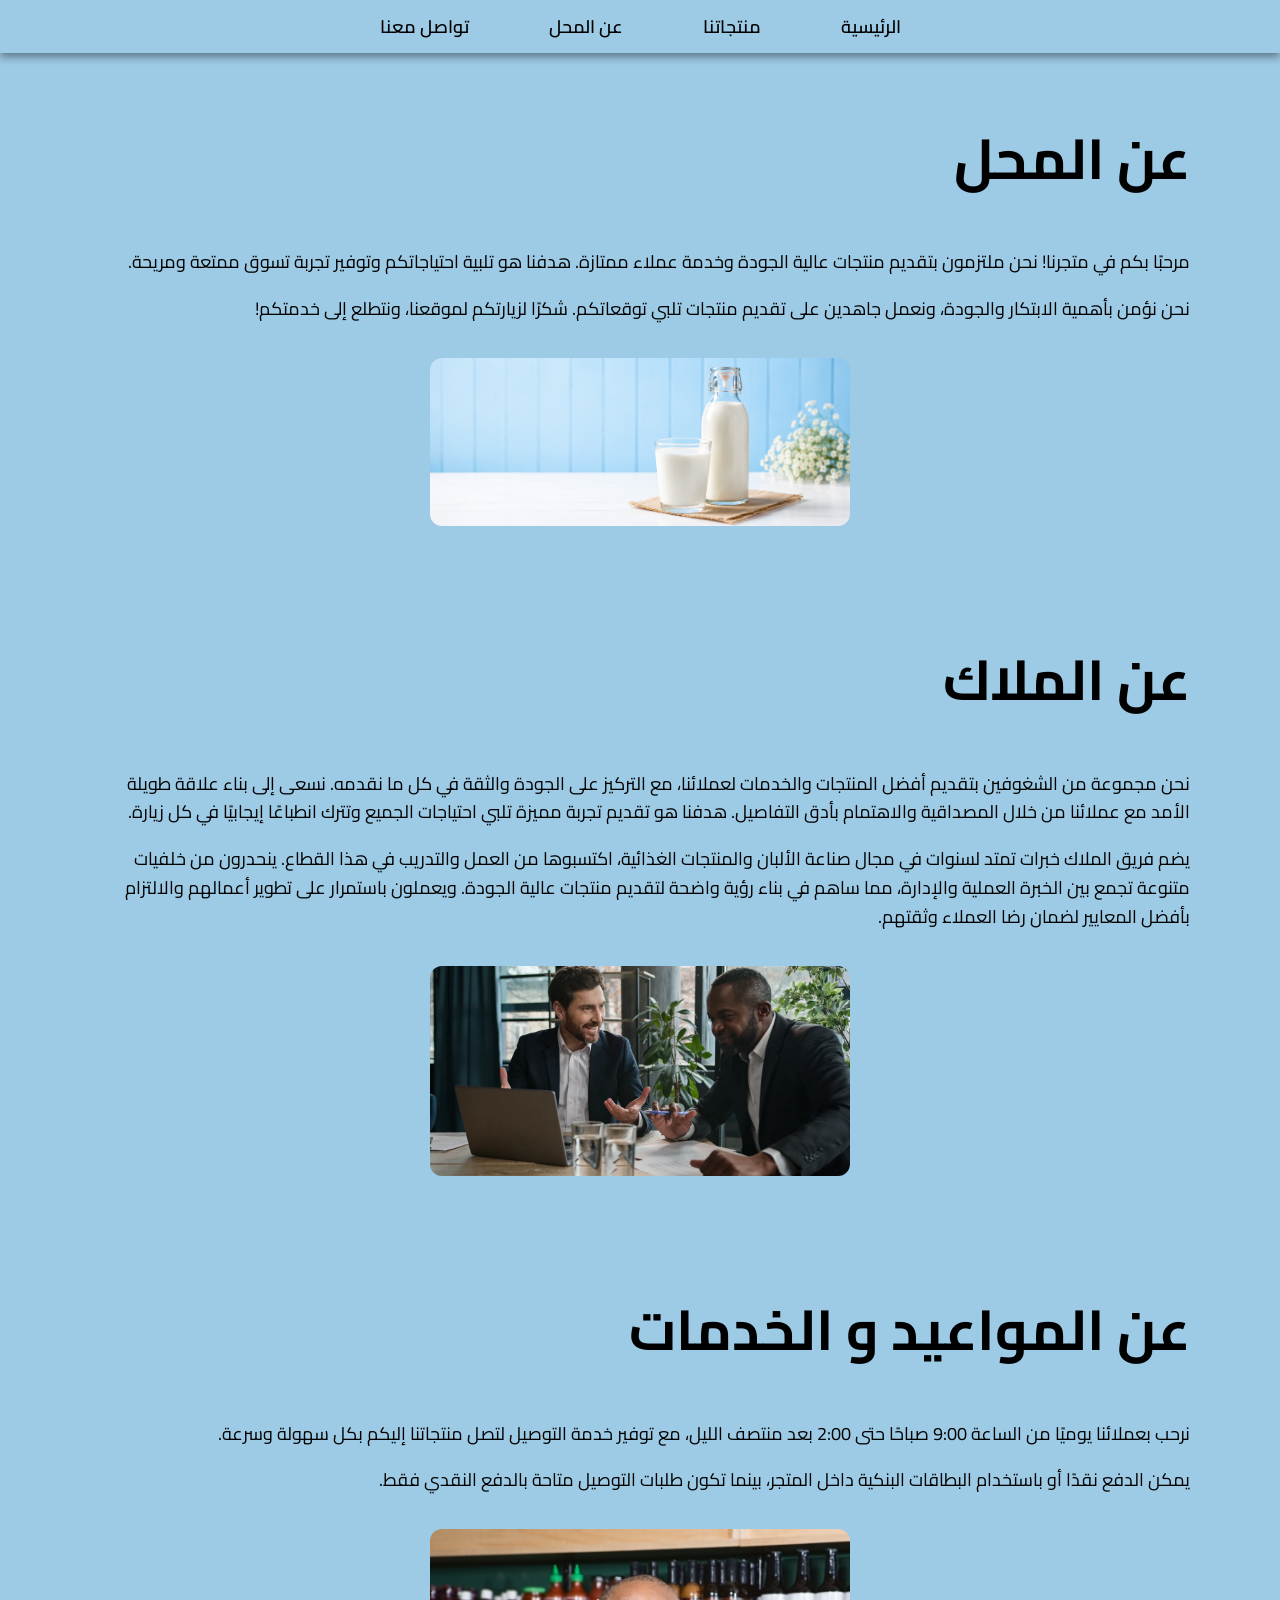
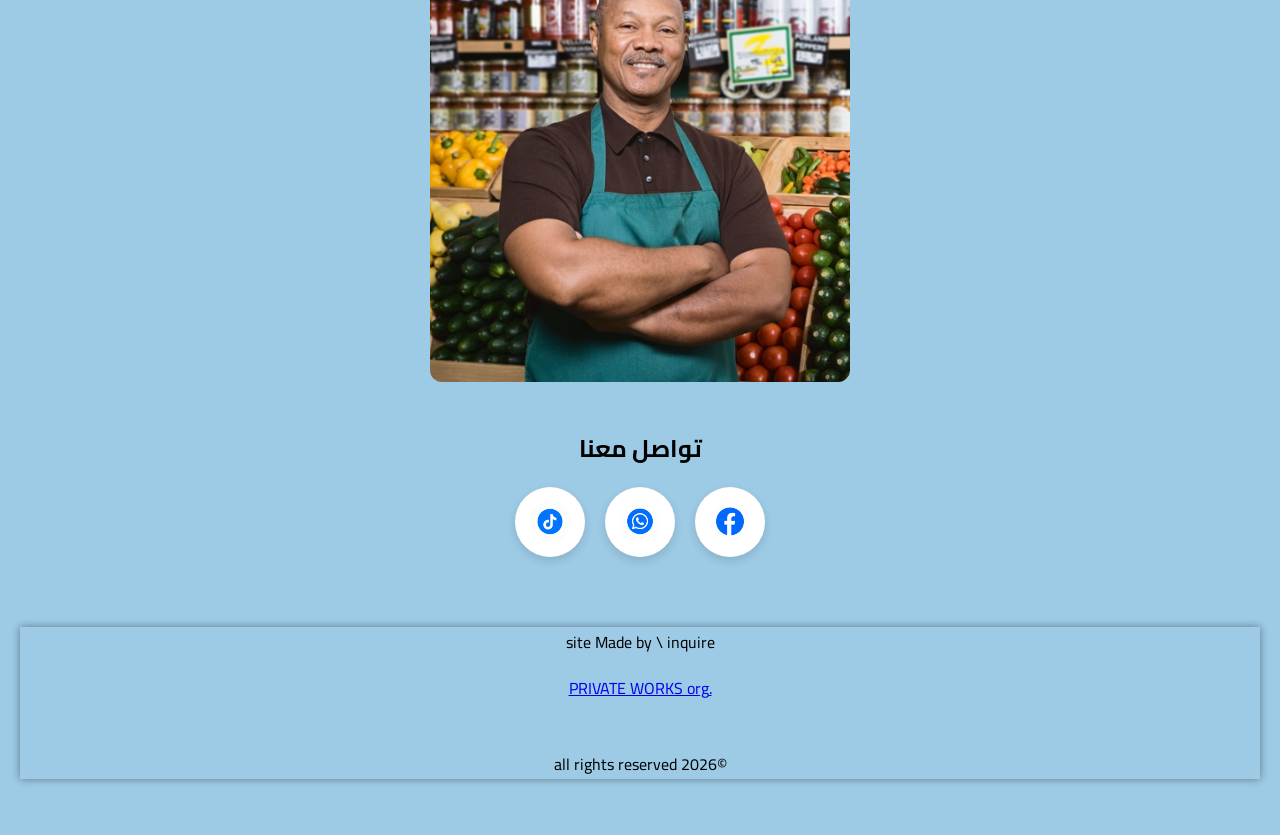
<file: index3.html>
<!doctype html>
<html lang="en" dir="rtl">
  <head>
    <meta charset="UTF-8" />
    <meta name="viewport" content="width=device-width, initial-scale=1.0" />
    <title>SHOP - About Us</title>
    <link rel="stylesheet" href="style3.css" />
    <link rel="preconnect" href="https://fonts.googleapis.com" />
    <link rel="preconnect" href="https://fonts.gstatic.com" crossorigin />
    <link
      href="https://fonts.googleapis.com/css2?family=Cairo:wght@200..1000&family=Lobster+Two:ital,wght@0,400;0,700;1,400;1,700&display=swap"
      rel="stylesheet"
    />
  </head>
  <body>
    <div class="nav-bar">
      <a href="index.html">الرئيسية</a>
      <a href="index2.html">منتجاتنا</a>
      <a href="index3.html">عن المحل</a>
      <a href="#contact">تواصل معنا</a>
    </div>

    <div class="section reveal">
      <div class="container">
        <div class="content-section">
          <div class="title">
            <h1>عن المحل</h1>
          </div>
          <div class="content">
            <p>
              مرحبًا بكم في متجرنا! نحن ملتزمون بتقديم منتجات عالية الجودة وخدمة
              عملاء ممتازة. هدفنا هو تلبية احتياجاتكم وتوفير تجربة تسوق ممتعة
              ومريحة.
            </p>
            <p>
              نحن نؤمن بأهمية الابتكار والجودة، ونعمل جاهدين على تقديم منتجات
              تلبي توقعاتكم. شكرًا لزيارتكم لموقعنا، ونتطلع إلى خدمتكم!
            </p>
          </div>
        </div>

        <div class="img-section">
          <img src="cbb76135-a8ec-4280-bf0a-c839b5ab720f.png" alt="عن المحل" />
        </div>
      </div>
    </div>

<div class="section reveal">
      <div class="container">
        <div class="content-section">
          <div class="title">
            <h1>عن الملاك</h1>
          </div>
          <div class="content">
            <p>
             نحن مجموعة من الشغوفين بتقديم أفضل المنتجات والخدمات لعملائنا، مع التركيز على الجودة والثقة في كل ما نقدمه.
نسعى إلى بناء علاقة طويلة الأمد مع عملائنا من خلال المصداقية والاهتمام بأدق التفاصيل.
هدفنا هو تقديم تجربة مميزة تلبي احتياجات الجميع وتترك انطباعًا إيجابيًا في كل زيارة.

            </p>
            <p>
             يضم فريق الملاك خبرات تمتد لسنوات في مجال صناعة الألبان والمنتجات الغذائية، اكتسبوها من العمل والتدريب في هذا القطاع.
ينحدرون من خلفيات متنوعة تجمع بين الخبرة العملية والإدارة، مما ساهم في بناء رؤية واضحة لتقديم منتجات عالية الجودة.
ويعملون باستمرار على تطوير أعمالهم والالتزام بأفضل المعايير لضمان رضا العملاء وثقتهم.

            </p>
          </div>
        </div>

        <div class="img-section">
          <img src="image-1.webp" />
        </div>
      </div>
    </div>

        <div class="section reveal">
      <div class="container">
        <div class="content-section">
          <div class="title">
            <h1>عن المواعيد و الخدمات</h1>
          </div>
          <div class="content">
            <p>
             نرحب بعملائنا يوميًا من الساعة 9:00 صباحًا حتى 2:00 بعد منتصف الليل، مع توفير خدمة التوصيل لتصل منتجاتنا إليكم بكل سهولة وسرعة.
            </p>
            <p>
             يمكن الدفع نقدًا أو باستخدام البطاقات البنكية داخل المتجر، بينما تكون طلبات التوصيل متاحة بالدفع النقدي فقط.</p>
          </div>
        </div>

        <div class="img-section">
          <img src="DAWI_GroceryStoreWorker-475x512.png" alt="عن المحل" />
        </div>
      </div>
    </div>

    <div class="contact-section reveal">
      <h2 id="contact" style="text-align: center;">تواصل معنا</h2>
      <div class="contact-us">
        <a href="https://www.facebook.com" aria-label="Facebook">
          <img
            src="ChatGPT Image Jun 1, 2026, 02_51_34 AM.png"
            alt="Alban Asal Facebook page"
          />
        </a>

        <a href="https://wa.me/01080044133" aria-label="WhatsApp">
          <img
            src="ChatGPT Image Jun 1, 2026, 02_49_50 AM.png"
            alt="Chat on WhatsApp"
          />
        </a>

        <a href="https://www.tiktok.com" aria-label="TikTok">
          <img
            src="ChatGPT Image Jun 1, 2026, 02_47_22 AM.png"
            alt="Alban Asal TikTok page"
          />
        </a>
      </div>
    </div>
    <br/>
    <div class="footer">
      <p>site Made by \ inquire</p>
     <a href="mailto: pw.privateworks@gmail.com">.PRIVATE WORKS org</a>
    <br/>
    <br/>
      <p>&copy;2026 all rights reserved</p>
    </div>

    <script>
      const revealElements = document.querySelectorAll('.reveal');

      if (revealElements.length) {
        const revealObserver = new IntersectionObserver(
          (entries, observer) => {
            entries.forEach((entry) => {
              if (entry.isIntersecting) {
                entry.target.classList.add('show');
                observer.unobserve(entry.target);
              }
            });
          },
          { threshold: 0.15 }
        );

        revealElements.forEach((element) => revealObserver.observe(element));
      }
    </script>
  </body>
</html>
</file>
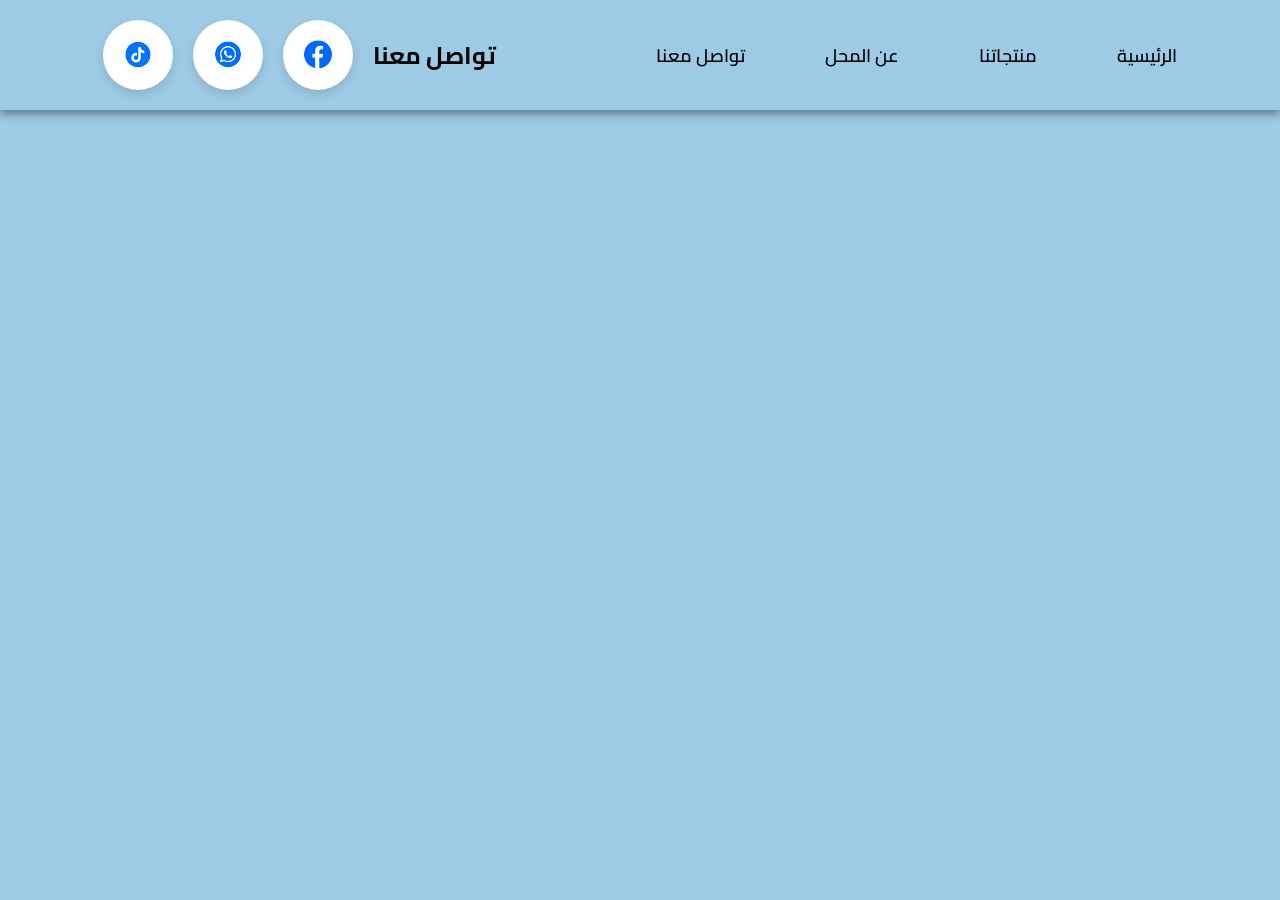
<file: TEMPLATE.html>
<!doctype html>
<html lang="en" dir="rtl">
  <head>
    <meta charset="UTF-8" />
    <meta name="viewport" content="width=device-width, initial-scale=1.0" />
    <title>SHOP - About Us</title>
    <link rel="stylesheet" href="style3.css" />

<link rel="preconnect" href="https://fonts.googleapis.com">
<link rel="preconnect" href="https://fonts.gstatic.com" crossorigin>
<link href="https://fonts.googleapis.com/css2?family=Cairo:wght@200..1000&family=Lobster+Two:ital,wght@0,400;0,700;1,400;1,700&display=swap" rel="stylesheet">

<body>

<div class="nav-bar">
      <a style="text-decoration: none; color: inherit;" href="index.html">الرئيسية</a>
      <a style="text-decoration: none; color: inherit;" href="index2.html">منتجاتنا</a>
      <a style="text-decoration: none; color: inherit;" href="#locations">عن المحل</a>
      <a style="text-decoration: none; color: inherit;" href="#contact">تواصل معنا</a>

      <br/>
      <br/>
      <br/>


      <div class="contact-us">
      <h2>تواصل معنا</h2>
      <a
        href="https://www.facebook.com/p/%D8%A3%D9%84%D8%A8%D8%A7%D9%86-%D8%B9%D8%B3%D9%84-Alban-Asal-61580975697494/"
      >
        <img
          src="ChatGPT Image Jun 1, 2026, 02_51_34 AM.png"
          height="50"
          alt="Alban Asal Facebook page"
        />
      </a>

      <a href="https://wa.me/01080044133">
        <img
          src="ChatGPT Image Jun 1, 2026, 02_49_50 AM.png"
          height="50"
          alt="Chat on WhatsApp"
        />
      </a>

      <a href="https://www.tiktok.com/@alban.asal">
        <img src="ChatGPT Image Jun 1, 2026, 02_47_22 AM.png" height="50" alt="Alban Asal TikTok page" />
      </a>
    </div>
    </div>


</body>
</file>
<file: style3.css>
* {
  box-sizing: border-box;
}

html {
  scroll-behavior: smooth;
}

.nav-bar {
  background-color: #9dcae4;
  position: fixed;
  top: 0;
  left: 0;
  right: 0;
  padding: 10px 20px;
  display: flex;
  justify-content: center;
  align-items: center;
  gap: 80px;
  text-align: center;
  box-shadow: 0 4px 8px rgba(0, 0, 0, 0.4);
  z-index: 1000;
  flex-wrap: wrap;
}

.nav-bar a {
  white-space: nowrap;
  position: relative;
  color: #000;
  font-weight: 600;
  font-size: 18px;
  text-decoration: none;
}

.nav-bar a:after {
  content: "";
  position: absolute;
  width: 0;
  height: 3px;
  left: 0;
  bottom: -5px;
  background-color: #000;
  transition: width 0.3s ease;
}

.nav-bar a:hover:after {
  width: 100%;
}

body {
  font-family: "Cairo", sans-serif;
  background-color: #9dcae4;
  margin: 0;
  padding: 20px 20px 40px;
  overflow-x: hidden;
}

.section {
  width: 100%;
  background-color: #9dcae4;
  padding: 8px 0 16px;
  opacity: 0;
  transform: translateY(32px);
  transition: opacity 0.8s ease, transform 0.8s ease;
}

.reveal.show {
  opacity: 1;
  transform: translateY(0);
}

.container {
  width: min(92%, 1100px);
  display: flex;
  flex-wrap: wrap;
  align-items: center;
  gap: 16px;
  margin: 40px auto 0;
}

.img-section {
  flex: 1 1 320px;
  min-width: 0;
}

.img-section img {
  display: block;
  width: 100%;
  max-width: 420px;
  height: auto;
  margin: 0 auto;
  border-radius: 12px;
}

.content-section .title {
  text-transform: uppercase;
  font-size: 28px;
  margin-bottom: 16px;
}

.content-section .content h3 {
  margin-top: 20px;
  font-size: 19px;
}

.content-section .content p {
  margin-top: 10px;
  font-family: "Cairo", sans-serif;
  font-size: 18px;
  line-height: 1.6;
}

.content-section .content .button a {
  display: inline-block;
  margin-top: 20px;
  padding: 10px 20px;
  background-color: #9dcae4;
  color: #000;
  text-decoration: none;
  font-weight: bold;
  border-radius: 8px;
}

.content-section .content .button a:hover {
  background-color: #7bb0d9;
}

.contact-section {
  padding: 8px 16px 24px;
}

.contact-section h2 {
  margin-bottom: 16px;
}

.contact-us {
  display: flex;
  flex-direction: row;
  gap: 20px;
  justify-content: center;
  align-items: center;
  flex-wrap: wrap;
}

.contact-us a {
  display: inline-flex;
  align-items: center;
  justify-content: center;
  width: 70px;
  height: 70px;
  border-radius: 50%;
  background: #fff;
  box-shadow: 0 4px 10px rgba(0, 0, 0, 0.12);
}

.contact-us img {
  width: 40px;
  height: 40px;
  object-fit: cover;
  border-radius: 50%;
}

.footer{
  background-color: #9dcae4;
  margin: 0;
  padding: 0;
  box-sizing: border-box;
  justify-content: center;
  align-items: center;
  gap: 80px;
  text-align: center;
  box-shadow: 0 0px 8px rgba(0, 0, 0, 0.4);
  z-index: 1000;
}

@media screen and (max-width: 450px) {
  body {
    padding: 12px 12px 24px;
  }

  .nav-bar {
    justify-content: space-around;
    gap: 10px;
    padding: 10px 12px;
  }

  .nav-bar a {
    flex: 1 1 auto;
    min-width: 0;
    font-size: 13px;
  }

  .section {
    padding: 8px 0 12px;
  }

  .container {
    width: 100%;
    margin-top: 28px;
    gap: 12px;
  }

  .content-section,
  .img-section {
    flex-basis: 100%;
  }

  .content-section .title {
    font-size: 22px;
    margin-bottom: 8px;
  }

  .content-section .content p {
    font-size: 16px;
    line-height: 1.5;
  }

  .content-section .content .button a {
    display: inline-block;
    width: 100%;
    text-align: center;
  }

  .img-section img {
    max-width: 100%;
  }

  .contact-us {
    gap: 12px;
  }

  .contact-us a {
    width: 60px;
    height: 60px;
  }

  .contact-us img {
    width: 34px;
    height: 34px;
  }
}
</file>
